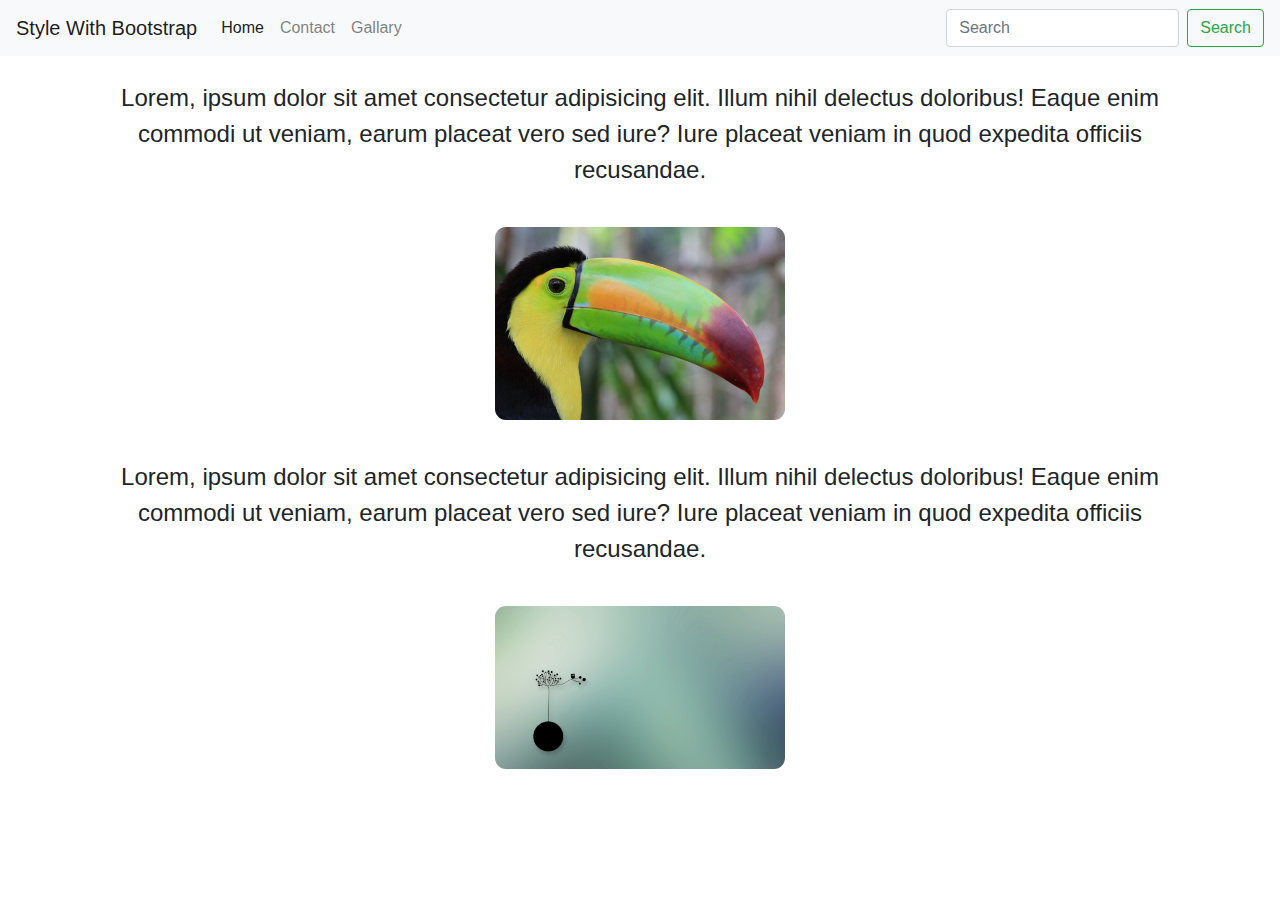
<file: index.html>
<!-- -------------------
  Name: Elijah Kipkemboi
  Coding 05
  Purpose: write jquery code to do client-side input validation.
------------------- -->

<!DOCTYPE html>
<html lang="en">
  <head>
    <meta charset="UTF-8" />
    <meta name="viewport" content="width=device-width, initial-scale=1.0" />
    <link rel="icon" href="favicon.gif" type="image/gif" />

    <title>Home</title>
    <!-- Bootstrap css -->
    <link rel="stylesheet" href="css/bootstrap.min.css" />
    <link rel="stylesheet" href="css/main.css" />

    <link rel="stylesheet" href="" />
  </head>
  <body>
    <nav class="navbar navbar-expand-lg navbar-light bg-light">
      <a class="navbar-brand" href="#">Style With Bootstrap</a>

      <button
        class="navbar-toggler"
        type="button"
        data-toggle="collapse"
        data-target="#navbarSupportedContent"
        aria-controls="navbarSupportedContent"
        aria-expanded="false"
        aria-label="Toggle navigation"
      >
        <span class="navbar-toggler-icon"></span>
      </button>

      <div class="collapse navbar-collapse" id="navbarSupportedContent">
        <ul class="navbar-nav mr-auto">
          <li class="nav-item active">
            <a class="nav-link" href="index.html"
              >Home<span class="sr-only">(current)</span></a
            >
          </li>
          <li class="nav-item">
            <a class="nav-link" href="contact.html">Contact</a>
          </li>
          <li class="nav-item">
            <a class="nav-link" href="gallary.html">Gallary</a>
          </li>
        </ul>
        <form class="form-inline my-2 my-lg-0">
          <!--
                        this doesn't do anything because we have not
                        attached any functionality to it yet
                    -->
          <input
            class="form-control mr-sm-2"
            type="search"
            placeholder="Search"
            aria-label="Search"
          />
          <button class="btn btn-outline-success my-2 my-sm-0" type="submit">
            Search
          </button>
        </form>
      </div>
    </nav>

    <div class="container">
      <div class="row">
        <div class="col-xs-12 center">
          <div class="text">
            Lorem, ipsum dolor sit amet consectetur adipisicing elit. Illum
            nihil delectus doloribus! Eaque enim commodi ut veniam, earum
            placeat vero sed iure? Iure placeat veniam in quod expedita officiis
            recusandae.
          </div>
          <div class="img-container">
            <img src="images/bird.jpg" alt="" />
          </div>
        </div>
        <div class="col-xs-12 center">
          <div class="text">
            Lorem, ipsum dolor sit amet consectetur adipisicing elit. Illum
            nihil delectus doloribus! Eaque enim commodi ut veniam, earum
            placeat vero sed iure? Iure placeat veniam in quod expedita officiis
            recusandae.
          </div>
          <div class="img-container">
            <img src="images/art.jpg" alt="" />
          </div>
        </div>
      </div>
    </div>

    <!-- jQuery first then Bootstrap JS -->
    <script src="js/jquery-3.5.1.min.js"></script>
    <script src="js/bootstrap.min.js"></script>
  </body>
</html>
</file>
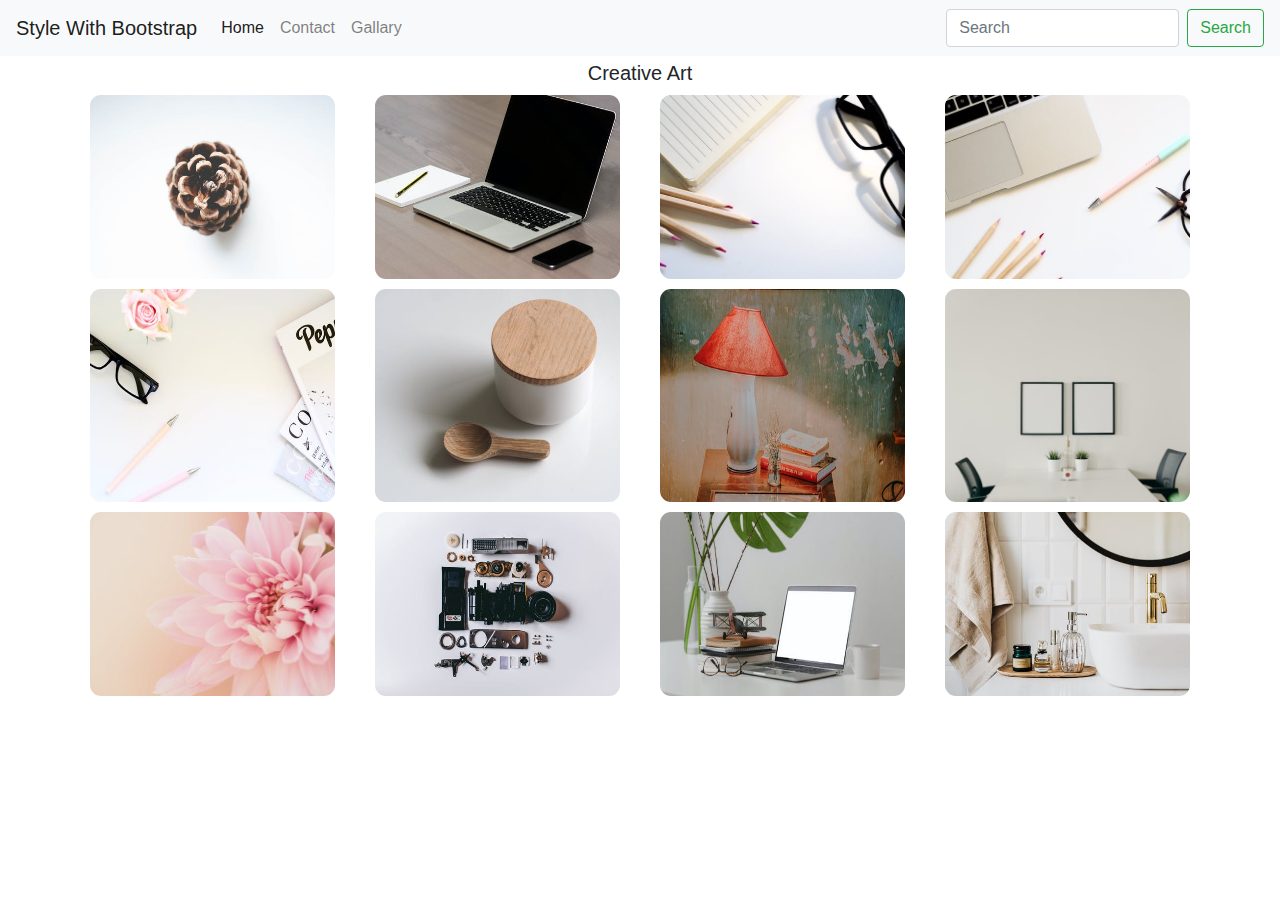
<file: gallary.html>
<!-- -------------------
  Name: Elijah Kipkemboi
  Coding 05
  Purpose: write jquery code to do client-side input validation.
------------------- -->
<!DOCTYPE html>
<html lang="en">
  <head>
    <meta charset="UTF-8" />
    <meta name="viewport" content="width=device-width, initial-scale=1.0" />
    <link rel="icon" href="favicon.gif" type="image/gif" />

    <title>Gallary</title>

    <!-- Bootstrap css -->
    <link rel="stylesheet" href="css/bootstrap.min.css" />
    <link rel="stylesheet" href="css/main.css" />

    <link rel="stylesheet" href="" />
  </head>
  <body>
    <nav class="navbar navbar-expand-lg navbar-light bg-light">
      <a class="navbar-brand" href="#">Style With Bootstrap</a>

      <button
        class="navbar-toggler"
        type="button"
        data-toggle="collapse"
        data-target="#navbarSupportedContent"
        aria-controls="navbarSupportedContent"
        aria-expanded="false"
        aria-label="Toggle navigation"
      >
        <span class="navbar-toggler-icon"></span>
      </button>

      <div class="collapse navbar-collapse" id="navbarSupportedContent">
        <ul class="navbar-nav mr-auto">
          <li class="nav-item active">
            <a class="nav-link" href="index.html"
              >Home<span class="sr-only">(current)</span></a
            >
          </li>
          <li class="nav-item">
            <a class="nav-link" href="contact.html">Contact</a>
          </li>
          <li class="nav-item">
            <a class="nav-link" href="gallary.html">Gallary</a>
          </li>
        </ul>
        <form class="form-inline my-2 my-lg-0">
          <!--
                        this doesn't do anything because we have not
                        attached any functionality to it yet
                    -->
          <input
            class="form-control mr-sm-2"
            type="search"
            placeholder="Search"
            aria-label="Search"
          />
          <button class="btn btn-outline-success my-2 my-sm-0" type="submit">
            Search
          </button>
        </form>
      </div>
    </nav>

    <div class="container">
      <h5>Creative Art</h5>
      <div class="row">
        <div class="col-xs-12 col-md-4 col-lg-3 center">
          <img src="images/art1.jpeg" alt="" />
        </div>
        <div class="col-xs-12 col-md-4 col-lg-3 center">
          <img src="images/art2.jpg" alt="" />
        </div>
        <div class="col-xs-12 col-md-4 col-lg-3 center">
          <img src="images/art3.jpeg" alt="" />
        </div>
        <div class="col-xs-12 col-md-4 col-lg-3 center">
          <img src="images/art4.jpeg" alt="" />
        </div>
        <div class="col-xs-12 col-md-4 col-lg-3 center">
          <img src="images/art5.jpeg" alt="" />
        </div>
        <div class="col-xs-12 col-md-4 col-lg-3 center">
          <img src="images/art6.jpeg" alt="" />
        </div>
        <div class="col-xs-12 col-md-4 col-lg-3 center">
          <img src="images/art7.jpeg" alt="" />
        </div>
        <div class="col-xs-12 col-md-4 col-lg-3 center">
          <img src="images/art8.jpeg" alt="" />
        </div>
        <div class="col-xs-12 col-md-4 col-lg-3 center">
          <img src="images/art9.jpeg" alt="" />
        </div>
        <div class="col-xs-12 col-md-4 col-lg-3 center">
          <img src="images/art10.jpeg" alt="" />
        </div>
        <div class="col-xs-12 col-md-4 col-lg-3 center">
          <img src="images/art11.jpeg" alt="" />
        </div>
        <div class="col-xs-12 col-md-4 col-lg-3 center">
          <img src="images/art12.jpeg" alt="" />
        </div>
      </div>
    </div>

    <!-- jQuery first then Bootstrap JS -->
    <script src="js/jquery-3.5.1.min.js"></script>
    <script src="js/bootstrap.min.js"></script>
  </body>
</html>
</file>
<file: css/main.css>
/* -------------------
  Name: Elijah Kipkemboi
  Coding 05
  Purpose: write jquery code to do client-side input validation.
*/
html {
  box-sizing: border-box;
}
.center {
  text-align: center;
}

#calcbtn {
  max-width: 200px;
}

.center-margin {
  margin-left: auto;
  margin-right: auto;
}

.simple-border {
  border: 1px dashed darkgrey;
}

.img-container {
  margin: 10px auto;
  width: 100%;
  border-radius: 7px;
}

.text {
  padding: 1em;
  text-align: center;
  font-size: 1.5rem;
}

/* contacts styling */

.container h5 {
  text-align: center;
  margin: 0 auto;
  padding: 5px 0;
}

/*error div */
.error-div {
  border-radius: 7px;
  border: 2px solid transparent;
  margin: 7px;
  padding: 10px;
}

.container form {
  display: flex;
  flex-flow: column wrap;
  width: 100%;
  margin: 10px 0;
}

.form-group {
  display: block;
  padding: 0 20px;
}

.form-group input {
  border: grey 2px solid;
  border-radius: 7px;
  min-height: 1.3em;
  width: 100%;
  height: 2.5em;
  padding-left: 10px;
}

.form-group textarea {
  width: 100%;
  min-height: 100px;
  border-radius: 7px;
  padding-left: 10px;
  border: grey 2px solid;
}

.buttons-container button {
  border: 1px solid grey;
  border-radius: 7px;
  margin: 0 10px;
  background-color: #ccdccf;
}

.buttons-container {
  display: block;
  margin: 0 auto;
}

/*--gallary styles--*/

.container img {
  width: 100%;
  height: 100%;
  padding: 5px;
  border-radius: 1rem;
}

@media (min-width: 767px) {
  .img-container img {
    width: 300px;
  }
}
</file>
